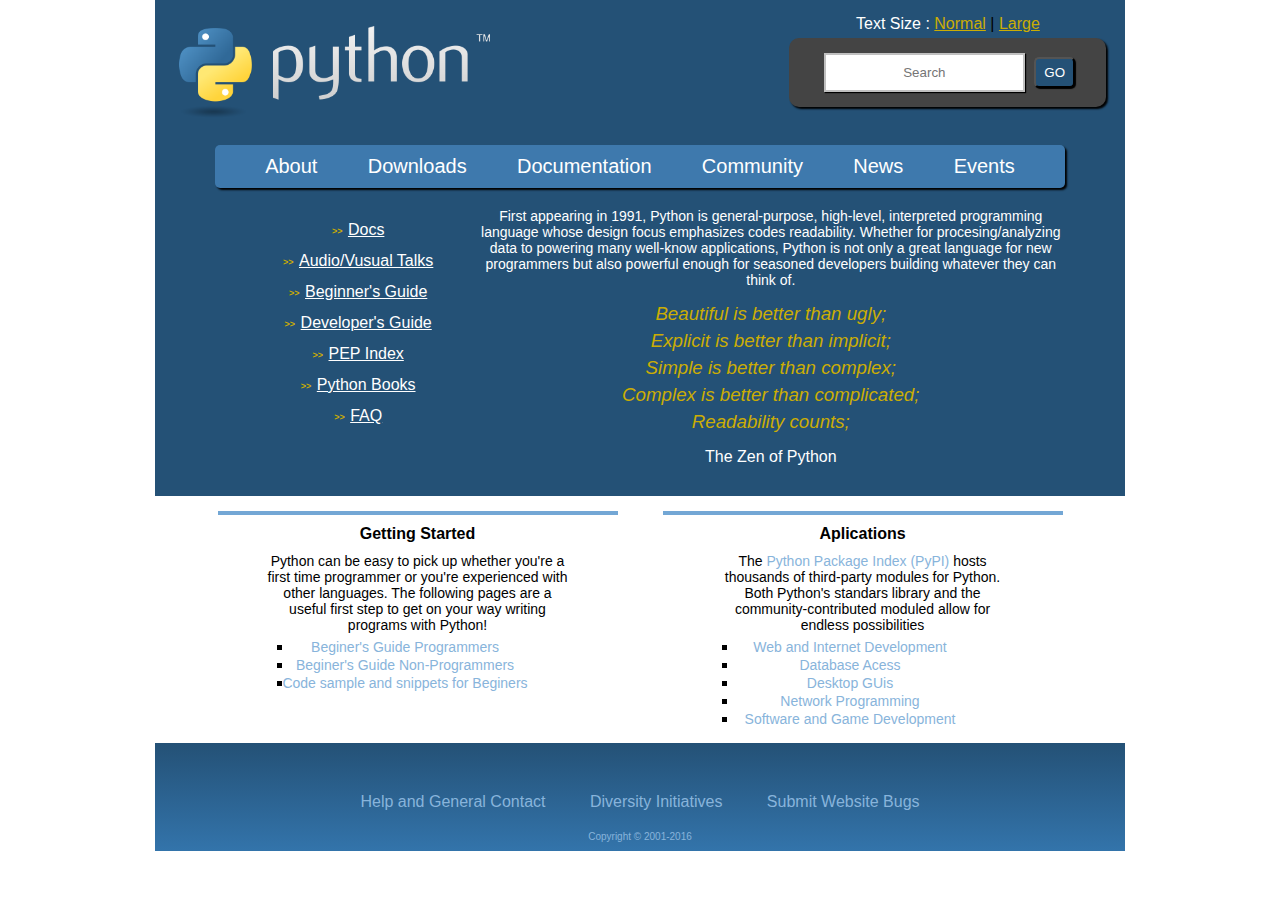
<file: Acerca de Python/Acerca de Python.html>
<!DOCTYPE html>
<html lang="en">
    <head>
        <meta charset="UTF-8">
        <meta http-equiv="X-UA-Compatible" content="IE=edge">
        <meta name="viewport" content="width=device-width, initial-scale=1.0">
        <title>Acerca de Python</title>
        <link rel="stylesheet" type="text/css" href="estilo.css">
    </head>
    <body>
        <div id="wrapper">
            <div id="top-content">
                <div id="header">
                    <img src="python.png" alt= python logo>
                    <div id="header-right">
                        <p>Text Size : <a href="#">Normal</a><span> | </span><a href="#">Large</a></p>
                        <div id="search">
                            <input type="text" placeholder="Search">
                            <button type="button" name="button">GO</button>
                        </div>   
                    </div>
                </div>
                <ul id="nav">
                    <li>About</li>
                    <li>Downloads</li>
                    <li>Documentation</li>
                    <li>Community</li>
                    <li>News</li>
                    <li>Events</li>
                </ul>
                <ul id="side-nav">
                    <li><span>>> </span> <a href="#">Docs</a></li>
                    <li><span>>> </span> <a href="#">Audio/Vusual Talks</a></li>
                    <li><span>>> </span> <a href="#">Beginner's Guide</a></li>
                    <li><span>>> </span> <a href="#">Developer's Guide</a></li>
                    <li><span>>> </span> <a href="#">PEP Index</a></li>
                    <li><span>>> </span> <a href="#">Python Books</a></li>
                    <li><span>>> </span> <a href="#">FAQ</a></li>
                </ul>
                <div id="main-content">
                    <p>First appearing in 1991, Python is general-purpose, high-level, interpreted 
                        programming language whose design focus emphasizes codes readability. Whether 
                        for procesing/analyzing data to powering many well-know applications, Python 
                        is not only a great language for new programmers but also powerful enough for 
                        seasoned developers building whatever they can think of.</p>
                    <h3>Beautiful is better than ugly;</h3>
                    <h3>Explicit is better than implicit;</h3>
                    <h3>Simple is better than complex;</h3>
                    <h3>Complex is better than complicated;</h3>
                    <h3>Readability counts;</h3>
                    <h4>The Zen of Python</h4>
                </div>
            </div>
            <div id="middle-content">
                <div>
                    <h4>Getting Started</h4>
                    <p>Python can be easy to pick up whether you're a first time programmer or you're 
                        experienced with other languages. The following pages are a useful first step 
                        to get on your way writing programs with Python!</p>
                    <ul>
                        <li><a href="#">Beginer's Guide Programmers</a></li>
                        <li><a href="#">Beginer's Guide Non-Programmers</a></li>
                        <li><a href="#">Code sample and snippets for Beginers</a></li> 
                    </ul>
                </div>
                <div>
                    <h4>Aplications</h4>
                    <P>The <span>Python Package Index (PyPI)</span> hosts thousands of third-party modules for Python.
                        Both Python's standars library and the community-contributed moduled allow for 
                        endless possibilities</P>
                    <ul>
                        <li><a href="#">Web and Internet Development</a></li>
                        <li><a href="#">Database Acess</a></li>
                        <li><a href="#">Desktop GUis</a></li>
                        <li><a href="#">Network Programming</a></li>
                        <li><a href="#">Software and Game Development</a></li>
                    </ul>
                </div>
            </div>
            <div id="footer">
                <ul>
                    <li>Help and General Contact</li>
                    <li>Diversity Initiatives</li>
                    <li>Submit Website Bugs</li>
                </ul>
                <p>Copyright &copy; 2001-2016</p>
            </div>
        </div>
    </body>
</html>
</file>
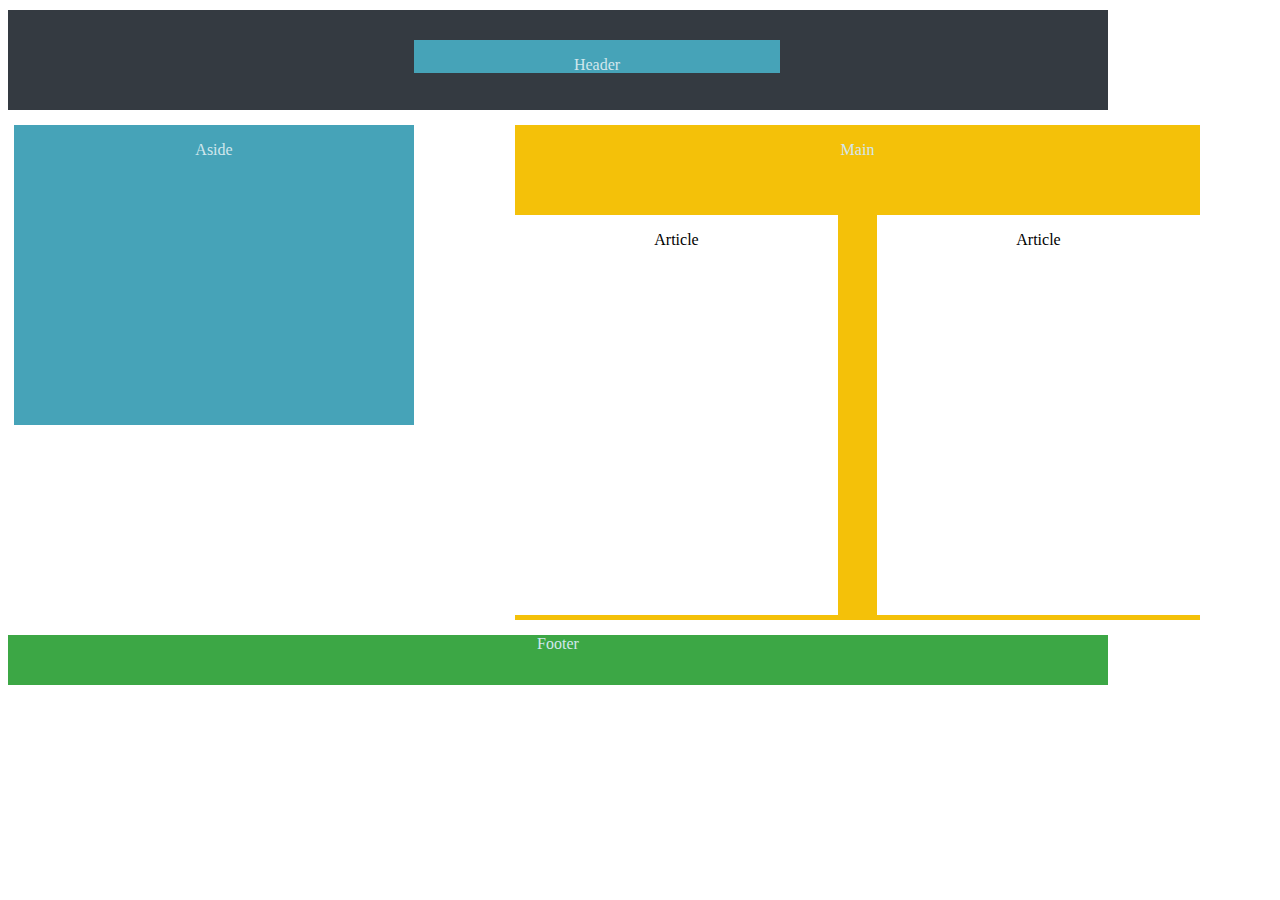
<file: Bloques con Bootstrap/bloques con bootstrap.html>
<!DOCTYPE html>
<html lang="en">
<head>
    <meta charset="UTF-8">
    <meta http-equiv="X-UA-Compatible" content="IE=edge">
    <meta name="viewport" content="width=device-width, initial-scale=1.0">
    <title>Bloques con Bootstrap</title>
    <link href="https://cdn.jsdelivr.net/npm/bootstrap@5.0.0-beta3/dist/css/bootstrap.min.css" 
    rel="stylesheet" integrity="sha384-eOJMYsd53ii+scO/bJGFsiCZc+5NDVN2yr8+0RDqr0Ql0h+rP48ckxlpbzKgwra6" 
    crossorigin="anonymous">
</head>
    <body>
        <div class="container" style="background-color:#ffffff; width: 1200px; height: 700px;">
            <div class="container" style="background-color: #343a41; width: 1100px; height: 100px; margin-top: 10px; border: dashed 1 px;">
                <div class="container" style="background-color: #46a3b8; width: 366px; height: 33px;color: #d1e7ed; 
                            text-align: center; position: absolute; top: 40px; right: 500px;">
                    <p>Header</p>
                </div>
            </div>
            <div class="container" style="height:300px; width: 400px; text-align: center; color:#d1e7ed;
            background-color: #46a3b8; float: left; margin-top: 15px; margin-left: 6px;">
                <p>Aside</p>
            </div>
            <div class="container" style="background-color: #f4c109; height: 495px; width: 685px; float:right; color: #d1e7ed;
                        margin-top: 15px; margin-right: 8px; text-align: center;">
                <p>Main</p>
                <div class="container" style=" background-color:white; width:323px; height: 400px; color: black; float: right; margin-top: 40px;">
                    <p>Article</p>
                </div>           
                <div class="container" style="background-color:white; width:323px; height: 400px; color: black; float: left; margin-top: 40px;">
                    <p>Article</p>
                </div>
            </div>
            <div class="container" style="margin: bottom 30px; height: 50px; width: 1100px; 
                background-color: #3ca745; text-align: center; margin-top: 525px; color: #d1e7ed;">
                    <p>Footer</p>
            </div>
            
            <script src="https://cdn.jsdelivr.net/npm/bootstrap@5.0.0-beta3/dist/js/bootstrap.bundle.min.js" 
            integrity="sha384-JEW9xMcG8R+pH31jmWH6WWP0WintQrMb4s7ZOdauHnUtxwoG2vI5DkLtS3qm9Ekf" 
            crossorigin="anonymous"></script>
        </div>
    </body>
</html>
</file>
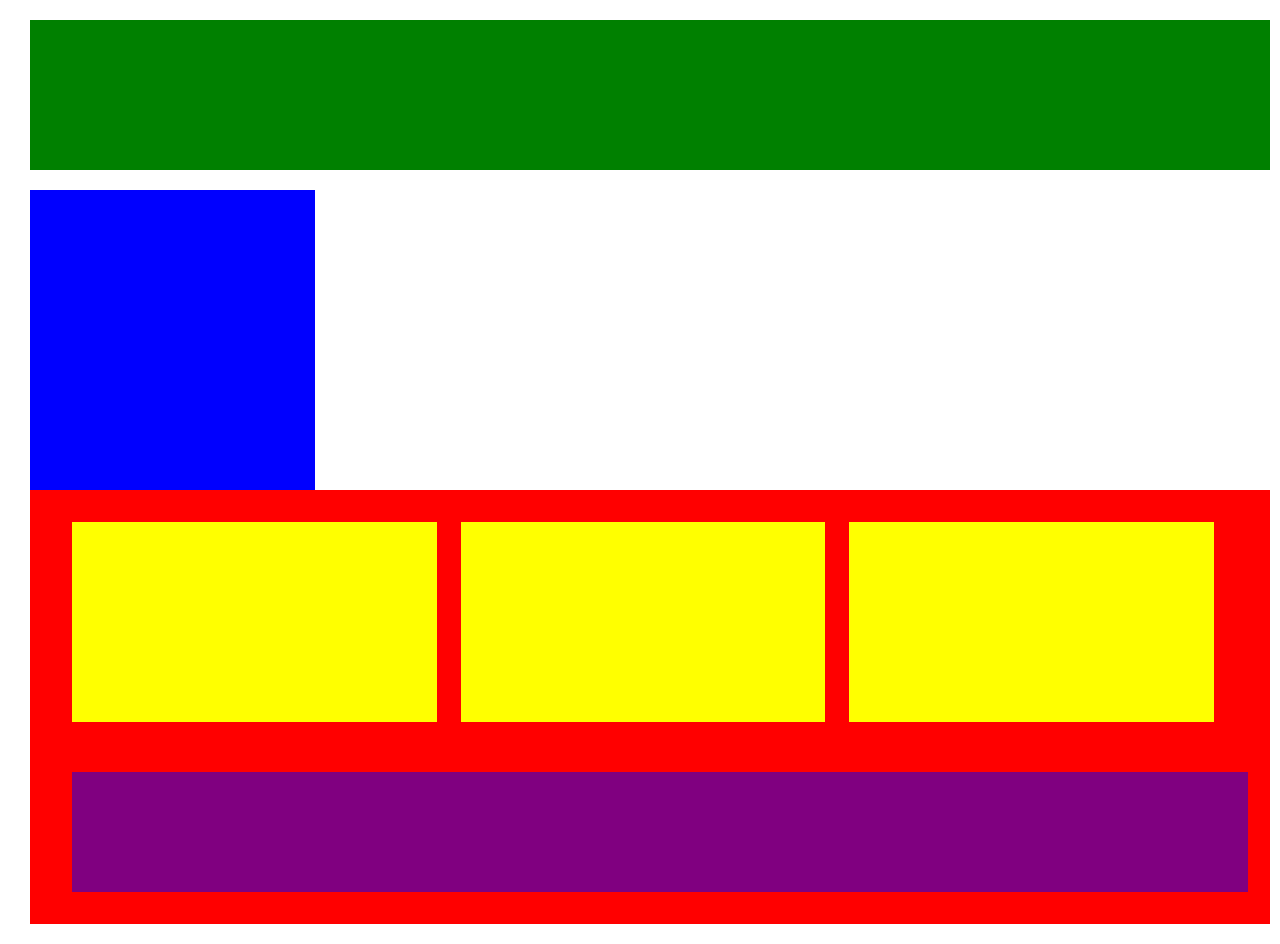
<file: Bloques responsivos/Bloques responsivos.html>
<!DOCTYPE html>
<html lang="en">
    <head>
        <meta charset="UTF-8">
        <meta http-equiv="X-UA-Compatible" content="IE=edge">
        <meta name="viewport" content="width=device-width, initial-scale=1.0">
        <title>Bloques responsivos</title>
        <link rel="stylesheet" type="text/css" href="estilo.css"> 
    </head>
    <body>
         <!-- <div id="wrapper"> -->
            <div class="row">
                <div id="header" class="col sm-4 med-4 lg-4"></div>
            </div>
            <div class="row">
                <div id="navigation" class="col sm-0 med-0 lg-1"></div>
                <div id="main_content" class=" col sm.4 med-4 leg-3">
                    <div class="row">
                        <div class="subcontents col sm-4 med-2 lg-one-third"></div>
                        <div class="subcontents col sm-4 med-2 lg-one-third"></div>
                        <div class="subcontents col sm-4 med-2 lg-one-third"></div>
                    </div>
                    <div class="row">
                        <div id="advertisement" class="col sm-4 med-4 lg-4"></div>
                    </div>
                </div>
            </div>
        <!-- </div>end of wrapper -->
    </body>
</html>
</file>
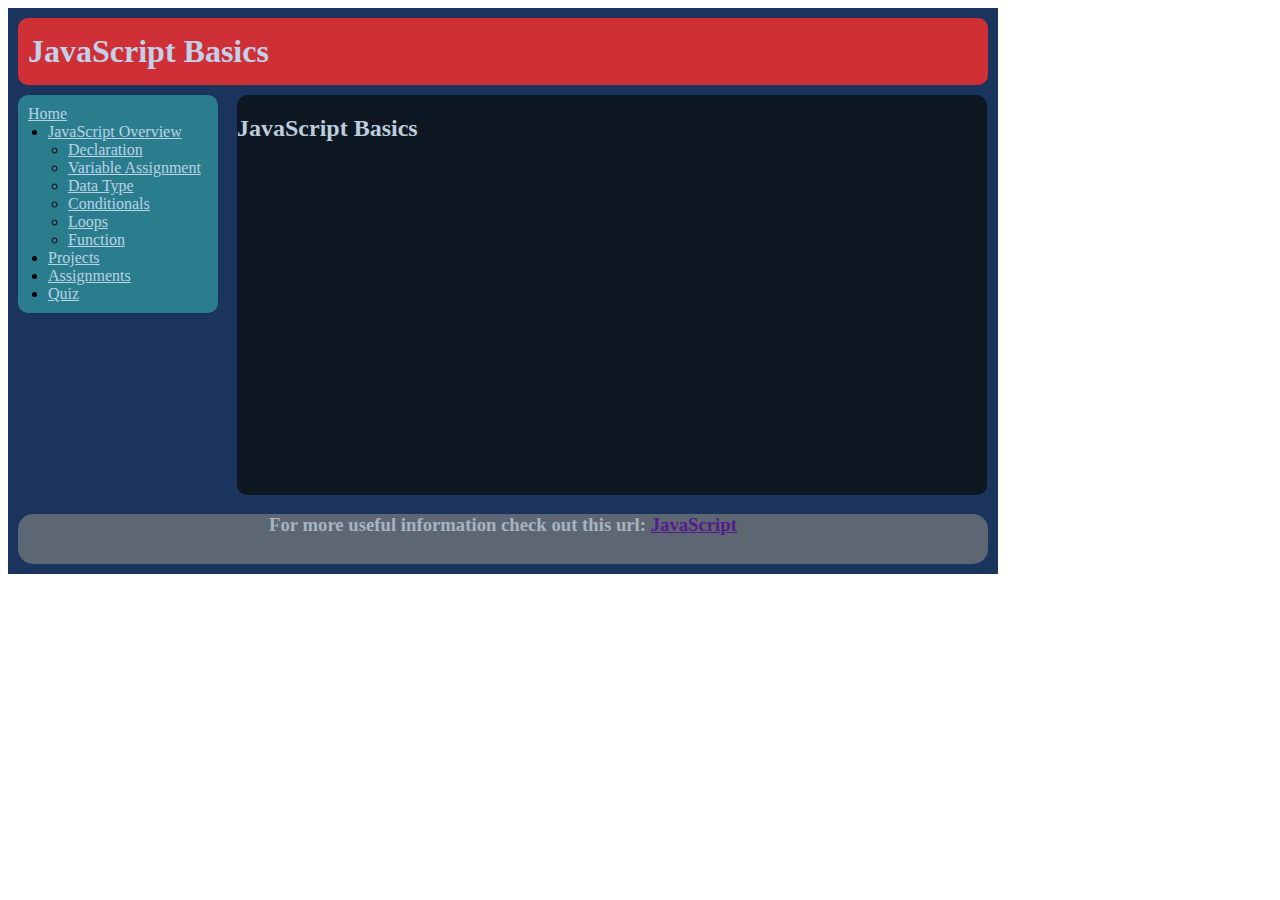
<file: Javascript básico/Javascript básico.html>
<!DOCTYPE html>
<html lang="en">
<head>
    <meta charset="UTF-8">
    <meta http-equiv="X-UA-Compatible" content="IE=edge">
    <meta name="viewport" content="width=device-width, initial-scale=1.0">
    <title>JavaScript básico</title>
    <link rel="stylesheet" href="estilo.css">
</head>
<body>
    <div class="container">
        <div class="header">
            <h1>JavaScript Basics</h1>
        </div>

        <div class="navbar">
            <a href="">Home</a>
            <ul>
                <li><a href="">JavaScript Overview</a></li>
                <ul>
                    <li><a href="">Declaration</a></li>
                    <li><a href="">Variable Assignment</a></li>
                    <li><a href="">Data Type</a></li>
                    <li><a href="">Conditionals</a</li>
                    <li><a href="">Loops</a></li>
                    <li><a href="">Function</a></li>
                </ul>        
                <li><a href="">Projects</a></li>
                <li><a href="">Assignments</a></li>
                <li><a href="">Quiz</a></li>
            </ul>
        </div>    

        <div class="main-content">
            <h2>JavaScript Basics</h2>
        </div>

        <div class="footer">
            <h3>For more useful information check out this url: <a href="">JavaScript</a></h3>
        
        </div>
        
    </div>
    
</body>
</html>
</file>
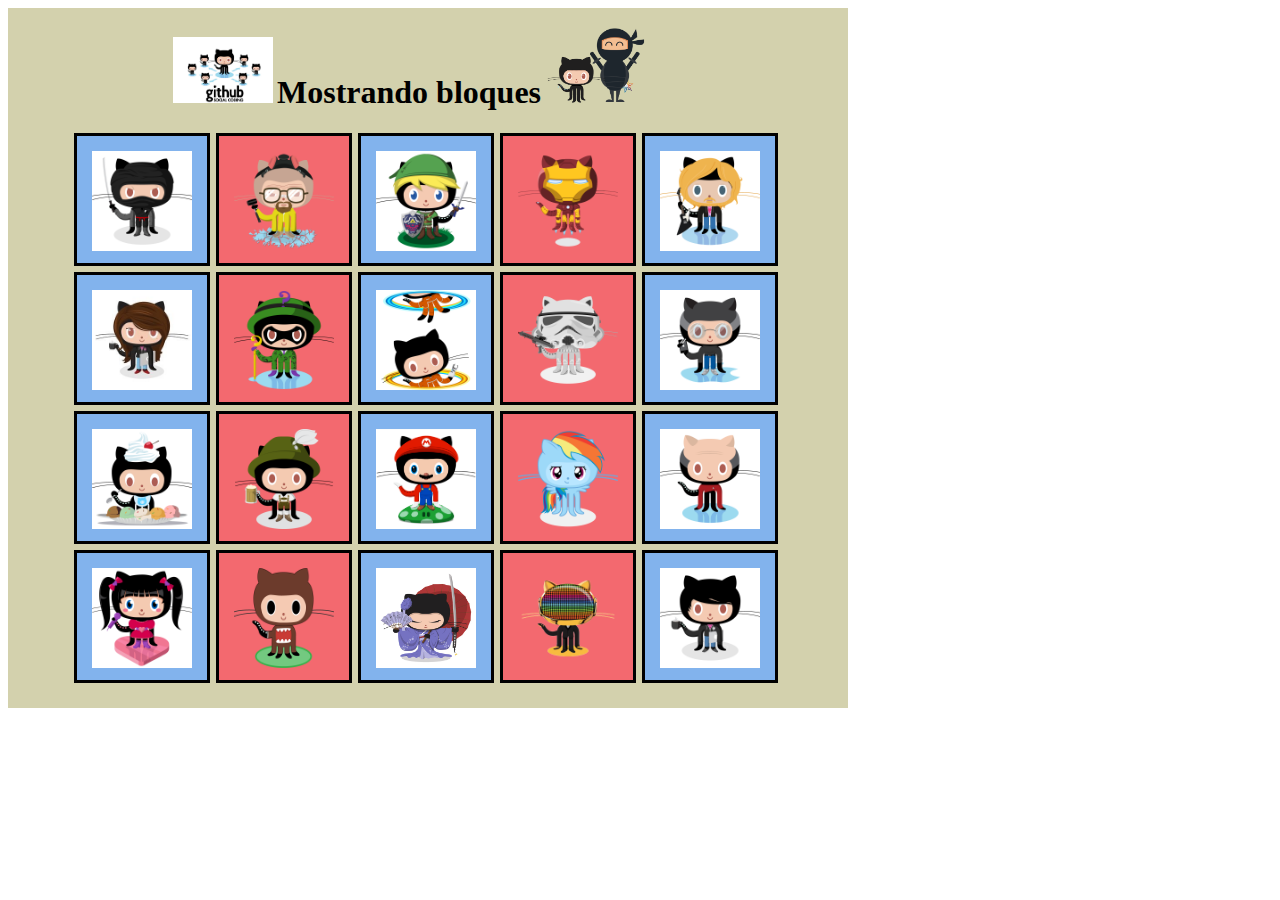
<file: Mostrando bloques/Mostrando bloques.html>
<!DOCTYPE html>
<html lang="en">
<head>
    <meta charset="UTF-8">
    <meta http-equiv="X-UA-Compatible" content="IE=edge">
    <meta name="viewport" content="width=device-width, initial-scale=1.0">
    <title></title>
    <link rel="stylesheet" type="text/css" href="estilos.css">
</head>
<body>
<div class="wrapper">
    <div class="header">
        <img src="images\github.jpg">
        <h1>Mostrando bloques</h1>
        <img src="images\catandninja.png">
    </div>
    <div class="main">
        <img src="images\dojocat.jpg" class="blue">
        <img src="images\heisencat.png" class="red">
        <img src="images\linkcat.png" class="blue">
        <img src="images\ironcat.png" class="red">
        <img src="images\defunktocat.png" class="blue end">
        <img src="images\coder2.jpg" class="blue">
        <img src="images\riddlocat.png" class="red">
        <img src="images\chellocat.jpg" class="blue">
        <img src="images\stormtroopocat.png" class="red">
        <img src="images\visionary.jpg" class="blue end">
        <img src="images\cherry.jpg" class="blue">
        <img src="images\oktobercat.png" class="red">
        <img src="images\mario.png" class="blue">
        <img src="images\cooler.png" class="red">
        <img src="images\jean-luc-picat.jpg" class="blue end">
        <img src="images\aidorucat.png" class="blue">
        <img src="images\domo-cat.png" class="red">
        <img src="images\kantana.jpg" class="blue">
        <img src="images\daftpunk.gif" class="red">
        <img src="images\codercat.jpg" class="blue">
    </div>
</div>
</body>
</html>
</file>
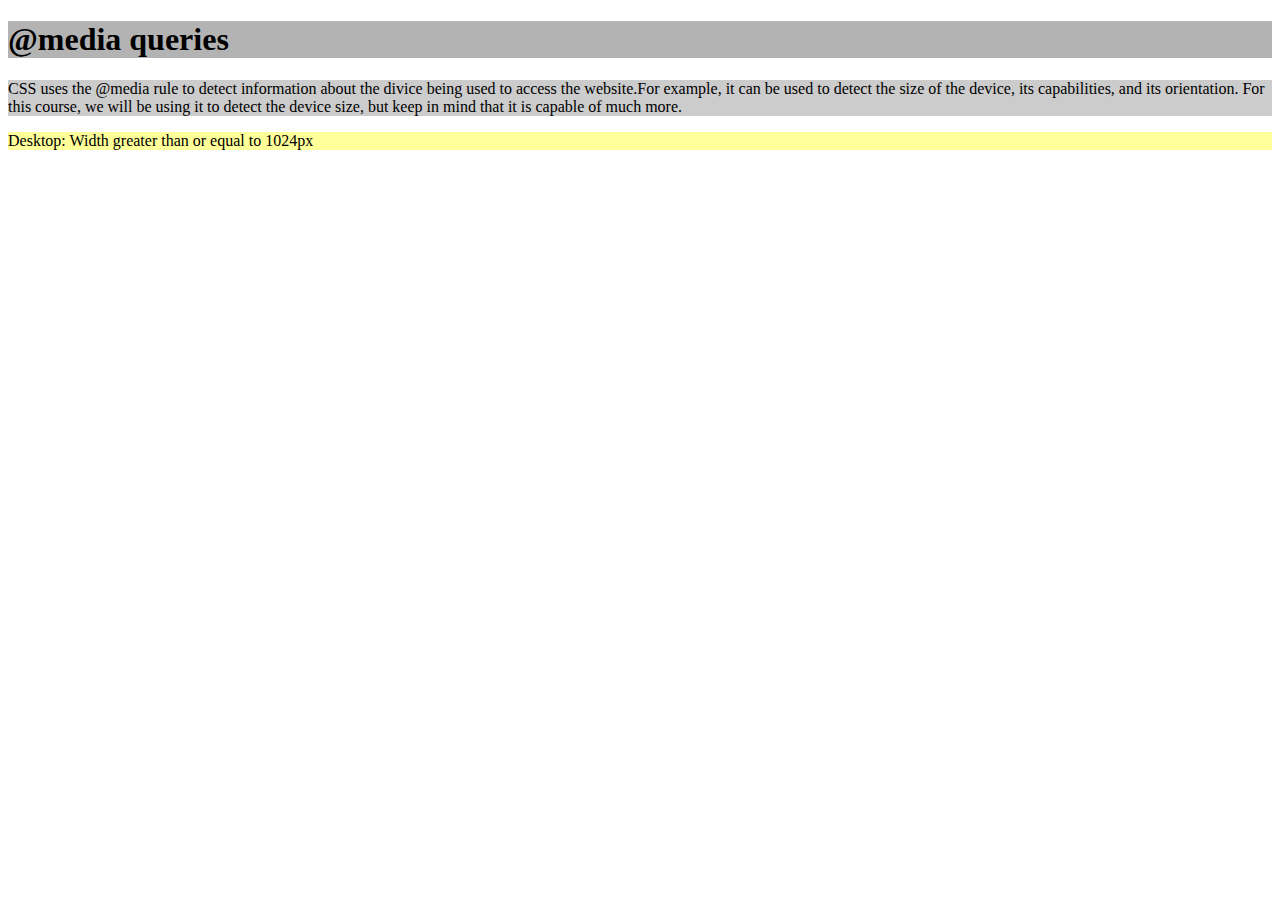
<file: Simplemente responsivo/Simplemente responsivo.html>
<!DOCTYPE html>
<html lang="en">
    <head>
        <meta charset="UTF-8">
        <meta http-equiv="X-UA-Compatible" content="IE=edge">
        <meta name="viewport" content="width=device-width, initial-scale=1.0">
        <title>Simplemente responsivo</title>
        <link rel="stylesheet" type="text/css" href="estilo.css">
    </head>
    <body>
        <div class="top-content">
            <h1>@media queries</h1>
        </div>
        <div class="mid-content">
            <p>CSS uses the @media rule to detect information about the divice being used to access the 
                    website.For example, it can be used to detect the size of the device, its capabilities, 
                    and its orientation. For this course, we will be using it to detect the device size, but 
                    keep in mind that it is capable of much more.</p>
        </div>
        <div class="bottom-content">
            <p>Desktop: Width greater than or equal to 1024px</p>
        </div>
    </body>
</html>
</file>
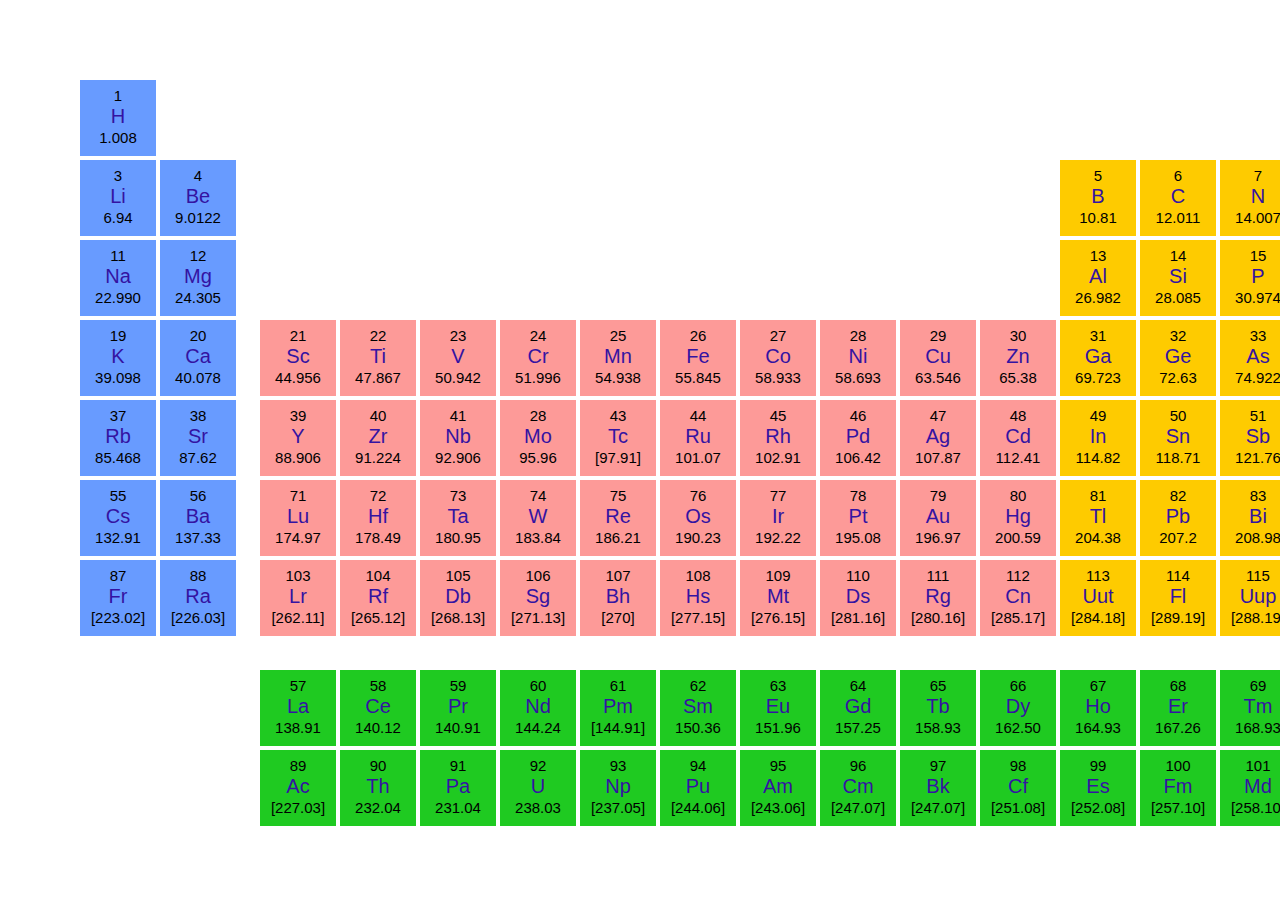
<file: Tabla periódica/Tabla periódica.html>
<!DOCTYPE html>
<html lang="en">
    <head>
        <meta charset="UTF-8">
        <meta http-equiv="X-UA-Compatible" content="IE=edge">
        <meta name="viewport" content="width=device-width, initial-scale=1.0">
        <title>Tabla periódica</title>
        <link rel="stylesheet" type="text/css" href="estilo.css">
    </head>
    <body>
        <div class="grupo1" id="h">
            <p class="número">1</p>
            <p class="símbolo">H</p>
            <p class="peso"> 1.008</p>
        </div>
        <div class="grupo1" id="li">
            <p class="número">3</p>
            <p class= "símbolo">Li</p>
            <p class="peso">6.94</p>
        </div>
        <div class="grupo1" id="na">
            <P class="número">11</P>
            <p class="símbolo">Na</p>
            <p class="peso">22.990</p>
        </div>
        <div class="grupo1" id="k">
            <P class="número">19</P>
            <p class="símbolo">K</p>
            <p class="peso">39.098</p>
        </div>
        <div class="grupo1" id="rb">
            <P class="número">37</P>
            <p class="símbolo">Rb</p>
            <p class="peso">85.468</p>
        </div>
        <div class="grupo1" id="cs">
            <P class="número">55</P>
            <p class="símbolo">Cs</p>
            <p class="peso">132.91</p>
        </div>
        <div class="grupo1"id="fr">
            <P class="número">87</P>
            <p class="símbolo">Fr</p>
            <p class="peso">[223.02]</p>
        </div>
        <div class="grupo1" id="be">
            <p class="número">4</p>
            <p class="símbolo">Be</p>
            <p class="peso">9.0122</p>
        </div>
        <div class="grupo1" id="mg">
            <p class="número">12</p>
            <p class="símbolo">Mg</p>
            <p class="peso">24.305</p>
        </div>
        <div class="grupo1" id="ca">
            <p class="número">20</p>
            <p class="símbolo">Ca</p>
            <p class="peso">40.078</p>
        </div>
        <div class="grupo1" id="sr">
            <p class="número">38</p>
            <p class="símbolo">Sr</p>
            <p class="peso">87.62</p>
        </div>
        <div class="grupo1" id="ba">
            <p class="número">56</p>
            <p class="símbolo">Ba</p>
            <p class="peso">137.33</p>
        </div>
        <div class="grupo1" id="ra">
            <p class="número">88</p>
            <p class="símbolo">Ra</p>
            <p class="peso">[226.03]</p>
        </div>
        <div class="grupo2" id="sc">
            <p class="número">21</p>
            <p class="símbolo">Sc</p>
            <p class="peso">44.956</p>
        </div>
        <div class="grupo2" id="y">
            <p class="número">39</p>
            <p class="símbolo">Y</p>
            <p class="peso">88.906</p>
        </div>
        <div class="grupo2" id="lu">
            <p class="número">71</p>
            <p class="símbolo">Lu</p>
            <p class="peso">174.97</p>
        </div>
        <div class="grupo2" id="lr">
            <p class="número">103</p>
            <p class="símbolo">Lr</p>
            <p class="peso">[262.11]</p>
        </div>
        <div class="grupo2" id="ti">
            <p class="número">22</p>
            <p class="símbolo">Ti</p>
            <p class="peso">47.867</p>
        </div>
        <div class="grupo2" id="zr">
            <p class="número">40</p>
            <p class="símbolo">Zr</p>
            <p class="peso">91.224</p>
        </div>
        <div class="grupo2" id="hf">
            <p class="número">72</p>
            <p class="símbolo">Hf</p>
            <p class="peso">178.49</p>
        </div>
        <div class="grupo2" id="rf">
            <p class="número">104</p>
            <p class="símbolo">Rf</p>
            <p class="peso">[265.12]</p>
        </div>
        <div class="grupo2" id="v">
            <p class="número">23</p>
            <p class="símbolo">V</p>
            <p class="peso">50.942</p>
        </div>
        <div class="grupo2" id="nb">
            <p class="número">41</p>
            <p class="símbolo">Nb</p>
            <p class="peso">92.906</p>
        </div>
        <div class="grupo2" id="ta">
            <p class="número">73</p>
            <p class="símbolo">Ta</p>
            <p class="peso">180.95</p>
        </div>
        <div class="grupo2" id="db">
            <p class="número">105</p>
            <p class="símbolo">Db</p>
            <p class="peso">[268.13]</p>
        </div>
        <div class="grupo2" id="cr">
            <p class="número">24</p>
            <p class="símbolo">Cr</p>
            <p class="peso">51.996</p>
        </div>
        <div class="grupo2" id="mo">
            <p class="número">28</p>
            <p class="símbolo">Mo</p>
            <p class="peso">95.96</p>
        </div>
        <div class="grupo2" id="w">
            <p class="número">74</p>
            <p class="símbolo">W</p>
            <p class="peso">183.84</p>
        </div>
        <div class="grupo2" id="sg">
            <p class="número">106</p>
            <p class="símbolo">Sg</p>
            <p class="peso">[271.13]</p>
        </div>
        <div class="grupo2" id="mn">
            <p class="número">25</p>
            <p class="símbolo">Mn</p>
            <p class="peso">54.938</p>
        </div>
        <div class="grupo2" id="tc">
            <p class="número">43</p>
            <p class="símbolo">Tc</p>
            <p class="peso">[97.91]</p>
        </div>
        <div class="grupo2" id="re">
            <p class="número">75</p>
            <p class="símbolo">Re</p>
            <p class="peso">186.21</p>
        </div>
        <div class="grupo2" id="bh">
            <p class="número">107</p>
            <p class="símbolo">Bh</p>
            <p class="peso">[270]</p>
        </div>
        <div class="grupo2" id="fe">
            <p class="número">26</p>
            <p class="símbolo">Fe</p>
            <p class="peso">55.845</p>
        </div>
        <div class="grupo2" id="ru">
            <p class="número">44</p>
            <p class="símbolo">Ru</p>
            <p class="peso">101.07</p>
        </div>
        <div class="grupo2" id="os">
            <p class="número">76</p>
            <p class="símbolo">Os</p>
            <p class="peso">190.23</p>
        </div>
        <div class="grupo2" id="hs">
            <p class="número">108</p>
            <p class="símbolo">Hs</p>
            <p class="peso">[277.15]</p>
        </div>
        <div class="grupo2" id="co">
            <p class="número">27</p>
            <p class="símbolo">Co</p>
            <p class="peso">58.933</p>
        </div>
        <div class="grupo2" id="rh">
            <p class="número">45</p>
            <p class="símbolo">Rh</p>
            <p class="peso">102.91</p>
        </div>
        <div class="grupo2" id="ir">
            <p class="número">77</p>
            <p class="símbolo">Ir</p>
            <p class="peso">192.22</p>
        </div>
        <div class="grupo2" id="mt">
            <p class="número">109</p>
            <p class="símbolo">Mt</p>
            <p class="peso">[276.15]</p>
        </div>
        <div class="grupo2" id="ni">
            <p class="número">28</p>
            <p class="símbolo">Ni</p>
            <p class="peso">58.693</p>
        </div>
        <div class="grupo2" id="pd">
            <p class="número">46</p>
            <p class="símbolo">Pd</p>
            <p class="peso">106.42</p>
        </div>
        <div class="grupo2" id="pt">
            <p class="número">78</p>
            <p class="símbolo">Pt</p>
            <p class="peso">195.08</p>
        </div>
        <div class="grupo2" id="ds">
            <p class="número">110</p>
            <p class="símbolo">Ds</p>
            <p class="peso">[281.16]</p>
        </div>
        <div class="grupo2" id="cu">
            <p class="número">29</p>
            <p class="símbolo">Cu</p>
            <p class="peso">63.546</p>
        </div>
        <div class="grupo2" id="ag">
            <p class="número">47</p>
            <p class="símbolo">Ag</p>
            <p class="peso">107.87</p>
        </div>
        <div class="grupo2" id="au">
            <p class="número">79</p>
            <p class="símbolo">Au</p>
            <p class="peso">196.97</p>
        </div>
        <div class="grupo2" id="rg">
            <p class="número">111</p>
            <p class="símbolo">Rg</p>
            <p class="peso">[280.16]</p>
        </div>
        <div class="grupo2" id="zn">
            <p class="número">30</p>
            <p class="símbolo">Zn</p>
            <p class="peso">65.38</p>
        </div>
        <div class="grupo2" id="cd">
            <p class="número">48</p>
            <p class="símbolo">Cd</p>
            <p class="peso">112.41</p>
        </div>
        <div class="grupo2" id="hg">
            <p class="número">80</p>
            <p class="símbolo">Hg</p>
            <p class="peso">200.59</p>
        </div>
        <div class="grupo2" id="cn">
            <p class="número">112</p>
            <p class="símbolo">Cn</p>
            <p class="peso">[285.17]</p>
        </div>
        <div class="grupo3" id="b">
            <p class="número">5</p>
            <p class="símbolo">B</p>
            <p class="peso">10.81</p>
        </div>
        <div class="grupo3" id="al">
            <p class="número">13</p>
            <p class="símbolo">Al</p>
            <p class="peso">26.982</p>
        </div>
        <div class="grupo3" id="ga">
            <p class="número">31</p>
            <p class="símbolo">Ga</p>
            <p class="peso">69.723</p>
        </div>
        <div class="grupo3" id="in">
            <p class="número">49</p>
            <p class="símbolo">In</p>
            <p class="peso">114.82</p>
        </div>
        <div class="grupo3" id="tl">
            <p class="número">81</p>
            <p class="símbolo">Tl</p>
            <p class="peso">204.38</p>
        </div>
        <div class="grupo3" id="uut">
            <p class="número">113</p>
            <p class="símbolo">Uut</p>
            <p class="peso">[284.18]</p>
        </div>
        <div class="grupo3" id="c">
            <p class="número">6</p>
            <p class="símbolo">C</p>
            <p class="peso">12.011</p>
        </div>
        <div class="grupo3" id="si">
            <p class="número">14</p>
            <p class="símbolo">Si</p>
            <p class="peso">28.085</p>
        </div>
        <div class="grupo3" id="ge">
            <p class="número">32</p>
            <p class="símbolo">Ge</p>
            <p class="peso">72.63</p>
        </div>
        <div class="grupo3" id="sn">
            <p class="número">50</p>
            <p class="símbolo">Sn</p>
            <p class="peso">118.71</p>
        </div>
        <div class="grupo3" id="pb">
            <p class="número">82</p>
            <p class="símbolo">Pb</p>
            <p class="peso">207.2</p>
        </div>
        <div class="grupo3" id="fl">
            <p class="número">114</p>
            <p class="símbolo">Fl</p>
            <p class="peso">[289.19]</p>
        </div>
        <div class="grupo3" id="n">
            <p class="número">7</p>
            <p class="símbolo">N</p>
            <p class="peso">14.007</p>
        </div>
        <div class="grupo3" id="p">
            <p class="número">15</p>
            <p class="símbolo">P</p>
            <p class="peso">30.974</p>
        </div>
        <div class="grupo3" id="as">
            <p class="número">33</p>
            <p class="símbolo">As</p>
            <p class="peso">74.922</p>
        </div>
        <div class="grupo3" id="sb">
            <p class="número">51</p>
            <p class="símbolo">Sb</p>
            <p class="peso">121.76</p>
        </div>
        <div class="grupo3" id="bi">
            <p class="número">83</p>
            <p class="símbolo">Bi</p>
            <p class="peso">208.98</p>
        </div>
        <div class="grupo3" id="uup">
            <p class="número">115</p>
            <p class="símbolo">Uup</p>
            <p class="peso">[288.19]</p>
        </div>
        <div class="grupo3" id="o">
            <p class="número">8</p>
            <p class="símbolo">O</p>
            <p class="peso">15.999</p>
        </div>
        <div class="grupo3" id="s">
            <p class="número">16</p>
            <p class="símbolo">S</p>
            <p class="peso">32.06</p>
        </div>
        <div class="grupo3" id="se">
            <p class="número">34</p>
            <p class="símbolo">Se</p>
            <p class="peso">78.96</p>
        </div>
        <div class="grupo3" id="te">
            <p class="número">52</p>
            <p class="símbolo">Te</p>
            <p class="peso">127.60</p>
        </div>
        <div class="grupo3" id="po">
            <p class="número">84</p>
            <p class="símbolo">Po</p>
            <p class="peso">[208.98]</p>
        </div>
        <div class="grupo3" id="lv">
            <p class="número">116</p>
            <p class="símbolo">Lv</p>
            <p class="peso">[293]</p>
        </div>
        <div class="grupo3" id="f">
            <p class="número">9</p>
            <p class="símbolo">F</p>
            <p class="peso">18.998</p>
        </div>
        <div class="grupo3" id="cl">
            <p class="número">17</p>
            <p class="símbolo">Cl</p>
            <p class="peso">35.45</p>
        </div>
        <div class="grupo3" id="br">
            <p class="número">35</p>
            <p class="símbolo">Br</p>
            <p class="peso">79.904</p>
        </div>
        <div class="grupo3" id="i">
            <p class="número">53</p>
            <p class="símbolo">I</p>
            <p class="peso">126.90</p>
        </div>
        <div class="grupo3" id="at">
            <p class="número">85</p>
            <p class="símbolo">At</p>
            <p class="peso">[209.99]</p>
        </div>
        <div class="grupo3" id="uus">
            <p class="número">117</p>
            <p class="símbolo">Uus</p>
            <p class="peso">[294]</p>
        </div>
        <div class="grupo3" id="he">
            <p class="número">2</p>
            <p class="símbolo">He</p>
            <p class="peso">4.0026</p>
        </div>
        <div class="grupo3" id="ne">
            <p class="número">10</p>
            <p class="símbolo">Ne</p>
            <p class="peso">20.180</p>
        </div>
        <div class="grupo3" id="ar">
            <p class="número">18</p>
            <p class="símbolo">Ar</p>
            <p class="peso">39.948</p>
        </div>
        <div class="grupo3" id="kr">
            <p class="número">36</p>
            <p class="símbolo">Kr</p>
            <p class="peso">83.798</p>
        </div>
        <div class="grupo3" id="xe">
            <p class="número">54</p>
            <p class="símbolo">Xe</p>
            <p class="peso">131.29</p>
        </div>
        <div class="grupo3" id="rn">
            <p class="número">86</p>
            <p class="símbolo">Rn</p>
            <p class="peso">[222.02]</p>
        </div>
        <div class="grupo3" id="uuo">
            <p class="número">118</p>
            <p class="símbolo">Uuo</p>
            <p class="peso">[294]</p>
        </div>
        <div class="grupo4" id="la">
            <p class="número">57</p>
            <p class="símbolo">La</p>
            <p class="peso">138.91</p>
        </div>
        <div class="grupo4" id="ac">
            <p class="número">89</p>
            <p class="símbolo">Ac</p>
            <p class="peso">[227.03]</p>
        </div>
        <div class="grupo4" id="ce">
            <p class="número">58</p>
            <p class="símbolo">Ce</p>
            <p class="peso">140.12</p>
        </div>
        <div class="grupo4" id="th">
            <p class="número">90</p>
            <p class="símbolo">Th</p>
            <p class="peso">232.04</p>
        </div>
        <div class="grupo4" id="pr">
            <p class="número">59</p>
            <p class="símbolo">Pr</p>
            <p class="peso">140.91</p>
        </div>
        <div class="grupo4" id="pa">
            <p class="número">91</p>
            <p class="símbolo">Pa</p>
            <p class="peso">231.04</p>
        </div>
        <div class="grupo4" id="nd">
            <p class="número">60</p>
            <p class="símbolo">Nd</p>
            <p class="peso">144.24</p>
        </div>
        <div class="grupo4" id="u">
            <p class="número">92</p>
            <p class="símbolo">U</p>
            <p class="peso">238.03</p>
        </div>
        <div class="grupo4" id="pm">
            <p class="número">61</p>
            <p class="símbolo">Pm</p>
            <p class="peso">[144.91]</p>
        </div>
        <div class="grupo4" id="np">
            <p class="número">93</p>
            <p class="símbolo">Np</p>
            <p class="peso">[237.05]</p>
        </div>
        <div class="grupo4" id="sm">
            <p class="número">62</p>
            <p class="símbolo">Sm</p>
            <p class="peso">150.36</p>
        </div>
        <div class="grupo4" id="pu">
            <p class="número">94</p>
            <p class="símbolo">Pu</p>
            <p class="peso">[244.06]</p>
        </div>
        <div class="grupo4" id="eu">
            <p class="número">63</p>
            <p class="símbolo">Eu</p>
            <p class="peso">151.96</p>
        </div>
        <div class="grupo4" id="am">
            <p class="número">95</p>
            <p class="símbolo">Am</p>
            <p class="peso">[243.06]</p>
        </div>
        <div class="grupo4" id="gd">
            <p class="número">64</p>
            <p class="símbolo">Gd</p>
            <p class="peso">157.25</p>
        </div>
        <div class="grupo4" id="cm">
            <p class="número">96</p>
            <p class="símbolo">Cm</p>
            <p class="peso">[247.07]</p>
        </div>
        <div class="grupo4" id="tb">
            <p class="número">65</p>
            <p class="símbolo">Tb</p>
            <p class="peso">158.93</p>
        </div>
        <div class="grupo4" id="bk">
            <p class="número">97</p>
            <p class="símbolo">Bk</p>
            <p class="peso">[247.07]</p>
        </div>
        <div class="grupo4" id="dy">
            <p class="número">66</p>
            <p class="símbolo">Dy</p>
            <p class="peso">162.50</p>
        </div>
        <div class="grupo4" id="cf">
            <p class="número">98</p>
            <p class="símbolo">Cf</p>
            <p class="peso">[251.08]</p>
        </div>
        <div class="grupo4" id="ho">
            <p class="número">67</p>
            <p class="símbolo">Ho</p>
            <p class="peso">164.93</p>
        </div>
        <div class="grupo4" id="es">
            <p class="número">99</p>
            <p class="símbolo">Es</p>
            <p class="peso">[252.08]</p>
        </div>
        <div class="grupo4" id="er">
            <p class="número">68</p>
            <p class="símbolo">Er</p>
            <p class="peso">167.26</p>
        </div>
        <div class="grupo4" id="fm">
            <p class="número">100</p>
            <p class="símbolo">Fm</p>
            <p class="peso">[257.10]</p>
        </div>
        <div class="grupo4" id="tm">
            <p class="número">69</p>
            <p class="símbolo">Tm</p>
            <p class="peso">168.93</p>
        </div>
        <div class="grupo4" id="md">
            <p class="número">101</p>
            <p class="símbolo">Md</p>
            <p class="peso">[258.10]</p>
        </div>
        <div class="grupo4" id="yb">
            <p class="número">70</p>
            <p class="símbolo">Yb</p>
            <p class="peso">173.05</p>
        </div>
        <div class="grupo4" id="no">
            <p class="número">102</p>
            <p class="símbolo">No</p>
            <p class="peso">[259.10]</p>
        </div>
        </div>
    </body>
</html>
</file>
<file: Acerca de Python/estilo.css>
*{
    margin: 0;
    padding: 0px;
    font-family: sans-serif;
}

#wrapper{
    width: 970px;
    margin: 0px auto;
    background-color: #245176;
    color: white;
}

#top-content{
    padding: 15px;
}

#header img{
    width: 375px;
}

#header-right{
    display: inline-block;
    margin-left: 240px;
    text-align: center;
    vertical-align: top;
}

#header-right a{
    color:#cbad04;
}

#header-right span{
    color: black;
}

#search{
    width: 300px;
    height: 50px;
    border-radius: 10px;
    background-color: #444444;
    padding: 15px 7px 4px 10px;
    margin-top: 5px;
    box-shadow: 2px 2px 2px black;
}

#search input{
    text-align: center;
    padding: 10px;
    border: 2px solid silver;
    box-shadow: 1px 1px 1px black;
}

#search button{
    color: white;
    text-align: center;
    margin-left: 5px;
    padding: 6px 8px;
    border-radius: 5px;
    background-color: #245176;
    box-shadow: 1px 1px 1px black;
}

#nav{
    width: 800px;
    list-style: none;
    background-color: #3e79ad;
    border-radius: 5px;
    font-size: 20px;
    display: flex;
    justify-content: space-around;
    padding:10px 25px;
    margin:20px auto;
    box-shadow: 2px 2px 2px black;
}

#side-nav{
    text-align: center;
    display: inline-block;
    list-style-type: none;
    margin-left: 100px;
}

#side-nav li{
    margin: 13px;
}

#side-nav a{
    color: white;
}

#side-nav span{
    color: #cbad04;
    font-size: 9px;
    font-weight: bold;
    vertical-align: middle;
    margin-right: 3px;
}

#main-content{
    display:inline-block;
    width: 600px;
    text-align: center;
    vertical-align: top;
    margin-left: 20px;
}

#main-content p{
    font-size: 14px;
    margin-bottom: 15px;
}

#main-content h3{
    font-weight: normal;
    color: #cbad04;
    font-style: italic;
    margin: 5px;
}

#main-content h4{
    font-weight: normal;
    margin: 15px;
}

#middle-content{
    background-color: white;
    display: flex;
    justify-content: space-around;
    padding: 15px 40px;
}

#middle-content div{
    width: 400px;
    border-top: 4px solid #73a7d5;
    color: black;
    text-align: center;
}

#middle-content h4{
    margin: 10px;
}

#middle-content p{
    font-size: 14px;
    width: 300px;
    margin: 0px auto 5px auto;
}

#middle-content span{
    color: #88b4db;
}

#middle-content ul{
    list-style: square;
    margin-left: 75px;
    width: 400;
}

#middle-content li a{
    margin-left: -100px;
    text-decoration: none;
    color: #88b4db;
    font-size: 14px;
}

#footer{
text-align: center;
background: linear-gradient(#245176, #3374ab);
padding-top: 10px;
color: #88b4db;
}

#footer ul{
list-style: none;
margin: 40px auto 20px auto;
}

#footer li{
    display: inline;
    margin: 20px;
}

#footer p{
    font-size: 10px;
    height: 20px;
}
</file>
<file: Javascript básico/estilo.css>
.container{
width: 970px;
background-color: #1b345d;
padding: 10px
}

.header{
    width:100%;
    background-color:#cf3036;
    border-radius: 10px;
    margin-bottom: 10px;
}

.header h1{
    margin: 0;   
    padding: 15px 0 15px 10px;  
    color: #c3d0ea;
}

.navbar{
    width: 180px;
    background-color: #2a7d8c;
    border-radius: 10px;
    padding: 10px;
    display: inline-block;
    vertical-align: top;
}

.navbar ul{
    padding-left: 20px;
    margin: 0;

}

.navbar a{
    color:#bbd2e8 ;
    font-size: 16px;
}

.main-content{
    height: 400px;
    width: 750px;
    display: inline-block;
    margin-left: 15px;
    background-color: #0e1822;
    border-radius: 10px;
}

.footer{
    margin-top: 10px;
    width: 100%;
    height: 50px;
    background-color: #5d6673;
    border-radius: 15px;
}

h2{
    color: #bdcddc;
}

h3{
    text-align:center;
    color: #a6b4c0;
}
</file>
<file: Mostrando bloques/estilos.css>
img {
    width: 100px;
    /*display:inline-block;*/
}

div {
    display: inline-block;
}

.wrapper {
    width: 800px;
    background-color: #d3d1ad;
    padding: 20px;
}

.main{
    margin: 0 auto;
    width: 710px;
    display: block;
}

.main img{
    height: 100px;
}

.header {
    width: 510px;
    margin: 0 auto;
    display: block;
}

h1 {
    display: inline-block;
}

.blue {
    background-color: #82b3ed;
    padding: 15px 15px 12px 15px;
    border: 3px solid black;
    margin: 1px;
}

.red {
    background-color: #f3696f;
    padding: 15px 15px 12px 15px;
    border: 3px solid black;
    margin: 1px;
}
</file>
<file: Simplemente responsivo/estilo.css>
@media only screen and (max-width:480px){
    
    .top-content{
        background-color: #b3b3b3;
    }
    
    .mid-content{
        background-color: #cccccc;
    }
    
    .bottom-content{
        background-color: #ffff9a;
    }
}

@media only screen and (min-width:481px){
    
    .top-content{
        background-color: #b3b3b3;
    }  
    
    .mid-content{
        background-color: #cccccc;
    }
    
    .bottom-content{
        background-color: #ffff9a;
    }
}
   
@media only screen and (min-width:1024px){
    
    .top-content{
        background-color: #b3b3b3;
    }

    .mid-content{
        background-color: #cccccc;
    }

    .bottom-content{
        background-color: #ffff9a;
    }   
}
</file>
<file: Tabla periódica/estilo.css>
div{
    width: 76px;
    height: 76px;
    text-align: center;
    color: #3413a2;
    font-family: sans-serif;
}

.número{
    font-size: 15px;
    line-height: 1px;
    color: #000000;
}

.símbolo{
    font-size: 20px;
    line-height: 1px;
}

.peso{
    font-size: 15px;
    line-height: 1px;
    color: #000000;
}

.grupo1{
    background: #689bff;
}

#h{
    position: absolute;
    top: 80px; left: 80px;
}

#li{
    position: absolute;
    top: 160px; left:80px;
}   

#na{
    position: absolute;
    top: 240px; left: 80px;
}

#k{
    position: absolute;
    top: 320px; left: 80px;
}

#rb{
    position: absolute;
    top: 400px; left: 80px;
}

#cs{
    position: absolute;
    top: 480px; left: 80px;
}

#fr{
    position: absolute;
    top: 560px; left: 80px;
}

#be{
    position: absolute;
    top: 160px; left: 160px;
}

#mg{
    position: absolute;
    top: 240px; left: 160px;
}

#ca{
    position: absolute;
    top: 320px; left: 160px;
}

#sr{
    position: absolute;
    top: 400px; left: 160px;
}

#ba{
    position: absolute;
    top: 480px; left: 160px;
}

#ra{
    position: absolute;
    top: 560px; left: 160px;
}

.grupo2{
    background: #fd9a98;
}

#sc{
    position: absolute;
    top: 320px; left: 260px;
}

#y{
    position: absolute;
    top: 400px; left: 260px;
}

#lu{
    position: absolute;
    top: 480px; left: 260px;
}

#lr{
    position: absolute;
    top: 560px; left: 260px;
}

#ti{
    position: absolute;
    top: 320px; left: 340px;
}

#zr{
    position: absolute;
    top: 400px; left: 340px;
}

#hf{
    position: absolute;
    top: 480px; left: 340px;
}

#rf{
    position: absolute;
    top: 560px; left: 340px;
}

#v{
    position: absolute;
    top: 320px; left: 420px;
}

#nb{
    position: absolute;
    top: 400px; left: 420px;
}

#ta{
    position: absolute;
    top: 480px; left: 420px;
}

#db{
    position: absolute;
    top: 560px; left: 420px;
}

#cr{
    position: absolute;
    top: 320px; left: 500px;
}

#mo{
    position: absolute;
    top: 400px; left: 500px;
}

#w{
    position: absolute;
    top: 480px; left: 500px;
}

#sg{
    position: absolute;
    top: 560px; left: 500px;
}

#mn{
    position: absolute;
    top: 320px; left: 580px;
}

#tc{
    position: absolute;
    top: 400px; left: 580px;
}

#re{
    position: absolute;
    top: 480px; left: 580px;
}

#bh{
    position: absolute;
    top: 560px; left: 580px;
}

#fe{
    position: absolute;
    top: 320px; left: 660px;
}

#ru{
    position: absolute;
    top: 400px; left: 660px;
}

#os{
    position: absolute;
    top: 480px; left: 660px;
}

#hs{
    position: absolute;
    top: 560px; left: 660px;
}

#co{
    position: absolute;
    top: 320px; left: 740px;
}

#rh{
    position: absolute;
    top: 400px; left: 740px;
}

#ir{
    position: absolute;
    top: 480px; left: 740px;
}

#mt{
    position: absolute;
    top: 560px; left: 740px;
}

#ni{
    position: absolute;
    top: 320px; left: 820px;
}

#pd{
    position: absolute;
    top: 400px; left: 820px;
}

#pt{
    position: absolute;
    top: 480px; left: 820px;
}

#ds{
    position: absolute;
    top: 560px; left: 820px;
}

#cu{
    position: absolute;
    top: 320px; left: 900px;
}

#ag{
    position: absolute;
    top: 400px; left: 900px;
}

#au{
    position: absolute;
    top: 480px; left: 900px;
}

#rg{
    position: absolute;
    top: 560px; left: 900px;
}

#zn{
    position: absolute;
    top: 320px; left: 980px;
}

#cd{
    position: absolute;
    top: 400px; left: 980px;
}

#hg{
    position: absolute;
    top: 480px; left: 980px;
}

#cn{
    position: absolute;
    top: 560px; left: 980px;
}

.grupo3{
    background: #fecb00;
}

#b{
    position: absolute;
    top: 160px; left: 1060px;
}

#al{
    position: absolute;
    top: 240px; left: 1060px;
}

#ga{
    position: absolute;
    top: 320px; left: 1060px;
}

#in{
    position: absolute;
    top: 400px; left: 1060px;
}

#tl{
    position: absolute;
    top: 480px; left: 1060px;
}

#uut{
    position: absolute;
    top: 560px; left: 1060px;
}

#c{
    position: absolute;
    top: 160px; left: 1140px;
}

#si{
    position: absolute;
    top: 240px; left: 1140px;
}

#ge{
    position: absolute;
    top: 320px; left: 1140px;
}

#sn{
    position: absolute;
    top: 400px; left: 1140px;
}

#pb{
    position: absolute;
    top: 480px; left: 1140px;
}

#fl{
    position: absolute;
    top: 560px; left: 1140px;
}

#n{
    position: absolute;
    top: 160px; left: 1220px;
}

#p{
    position: absolute;
    top: 240px; left: 1220px;
}

#as{
    position: absolute;
    top: 320px; left: 1220px;
}

#sb{
    position: absolute;
    top: 400px; left: 1220px;
}

#bi{
    position: absolute;
    top: 480px; left: 1220px;
}

#uup{
    position: absolute;
    top: 560px; left: 1220px;
}

#o{
    position: absolute;
    top: 160px; left: 1300px;
}

#s{
    position: absolute;
    top: 240px; left: 1300px;
}

#se{
    position: absolute;
    top: 320px; left: 1300px;
}

#te{
    position: absolute;
    top: 400px; left: 1300px;
}

#po{
    position: absolute;
    top: 480px; left: 1300px;
}

#lv{
    position: absolute;
    top: 560px; left: 1300px;
}

#f{
    position: absolute;
    top: 160px; left: 1380px;
}

#cl{
    position: absolute;
    top: 240px; left: 1380px;
}

#br{
    position: absolute;
    top: 320px; left: 1380px;
}

#i{
    position: absolute;
    top: 400px; left: 1380px;
}

#at{
    position: absolute;
    top: 480px; left: 1380px;
}

#uus{
    position: absolute;
    top: 560px; left: 1380px;
}

#he{
    position: absolute;
    top: 80px; left: 1460px;
}

#ne{
    position: absolute;
    top: 160px; left: 1460px;
}

#ar{
    position: absolute;
    top: 240px; left: 1460px;
}


#kr{
    position: absolute;
    top: 320px; left: 1460px;
}

#xe{
    position: absolute;
    top: 400px; left: 1460px;
}

#rn{
    position: absolute;
    top: 480px; left: 1460px;
}

#uuo{
    position: absolute;
    top: 560px; left: 1460px;
}

.grupo4{
    background: #1fca21;
}

#la{
    position: absolute;
    top: 670px; left: 260px;
}

#ac{
    position: absolute;
    top: 750px; left: 260px;
}

#ce{
    position: absolute;
    top: 670px; left: 340px;
}

#th{
    position: absolute;
    top: 750px; left: 340px;
}

#pr{
    position: absolute;
    top: 670px; left: 420px;
}

#pa{
    position: absolute;
    top: 750px; left: 420px;
}

#nd{
    position: absolute;
    top: 670px; left: 500px;
}

#u{
    position: absolute;
    top: 750px; left: 500px;
}

#pm{
    position: absolute;
    top: 670px; left: 580px;
}

#np{
    position: absolute;
    top: 750px; left: 580px;
}

#sm{
    position: absolute;
    top: 670px; left: 660px;
}

#pu{
    position: absolute;
    top: 750px; left: 660px;
}

#eu{
    position: absolute;
    top: 670px; left: 740px;
}

#am{
    position: absolute;
    top: 750px; left: 740px;
}

#gd{
    position: absolute;
    top: 670px; left: 820px;
}

#cm{
    position: absolute;
    top: 750px; left: 820px;
}

#tb{
    position: absolute;
    top: 670px; left: 900px;
}

#bk{
    position: absolute;
    top: 750px; left: 900px;
}

#dy{
    position: absolute;
    top: 670px; left: 980px;
}

#cf{
    position: absolute;
    top: 750px; left: 980px;
}

#ho{
    position: absolute;
    top: 670px; left: 1060px;
}

#es{
    position: absolute;
    top: 750px; left: 1060px;
}

#er{
    position: absolute;
    top: 670px; left: 1140px;
}

#fm{
    position: absolute;
    top: 750px; left: 1140px;
}

#tm{
    position: absolute;
    top: 670px; left: 1220px;
}

#md{
    position: absolute;
    top: 750px; left: 1220px;
}

#yb{
    position: absolute;
    top: 670px; left: 1300px;
}

#no{
    position: absolute;
    top: 750px; left: 1300px;
}
</file>
<file: Bloques responsivos/estilo.css>
/*CSS reset settings here*/
*{
    margin: 0;
    padding: 0;
    box-sizing: border-box;
}

.row{
    margin: 20px;
}

.col{
    display: inline-block;
    vertical-align: top;
    margin: 0px 10px;
}

@media only screen and (max-width: 480px){
    .sm-0{
        display: none;
    }
    .sm-4{
        width: 100%;
    }
}

@media only screen and (min-width: 481px){
    .med-0{
        display: none;
    }
    .med-2{
        width: 45%;
    }
    .med-4{
        width: 100%;
    }
}

@media only screen and (min-width: 1024px){
    .lg-1{
        width: 23%;
        display: inline-block;
    }
    .lg-one-third{
        width: 31%;
    }
    .lg-3{
        width: 72%;
    }
    .lg-4{
        width: 100%;
    }
}

#wrapper{
    width: 950px;
    background-color: silver;
    margin: 0px auto;
    padding: 20px;
}

#header{
    height: 150px;
    background-color: green;
}

#navigation{
    height: 300px;
    background-color: blue;
}

#main_content{
    background-color: red;
    padding: 12px;
}

    .subcontents{
        height: 200px;
        background-color: yellow;
        margin-right: 10px;
        margin-bottom: 10px;
    }
    
    #advertisement{
        height: 120px;
        background-color: purple;
        margin-top: 20px;
    }
</file>
